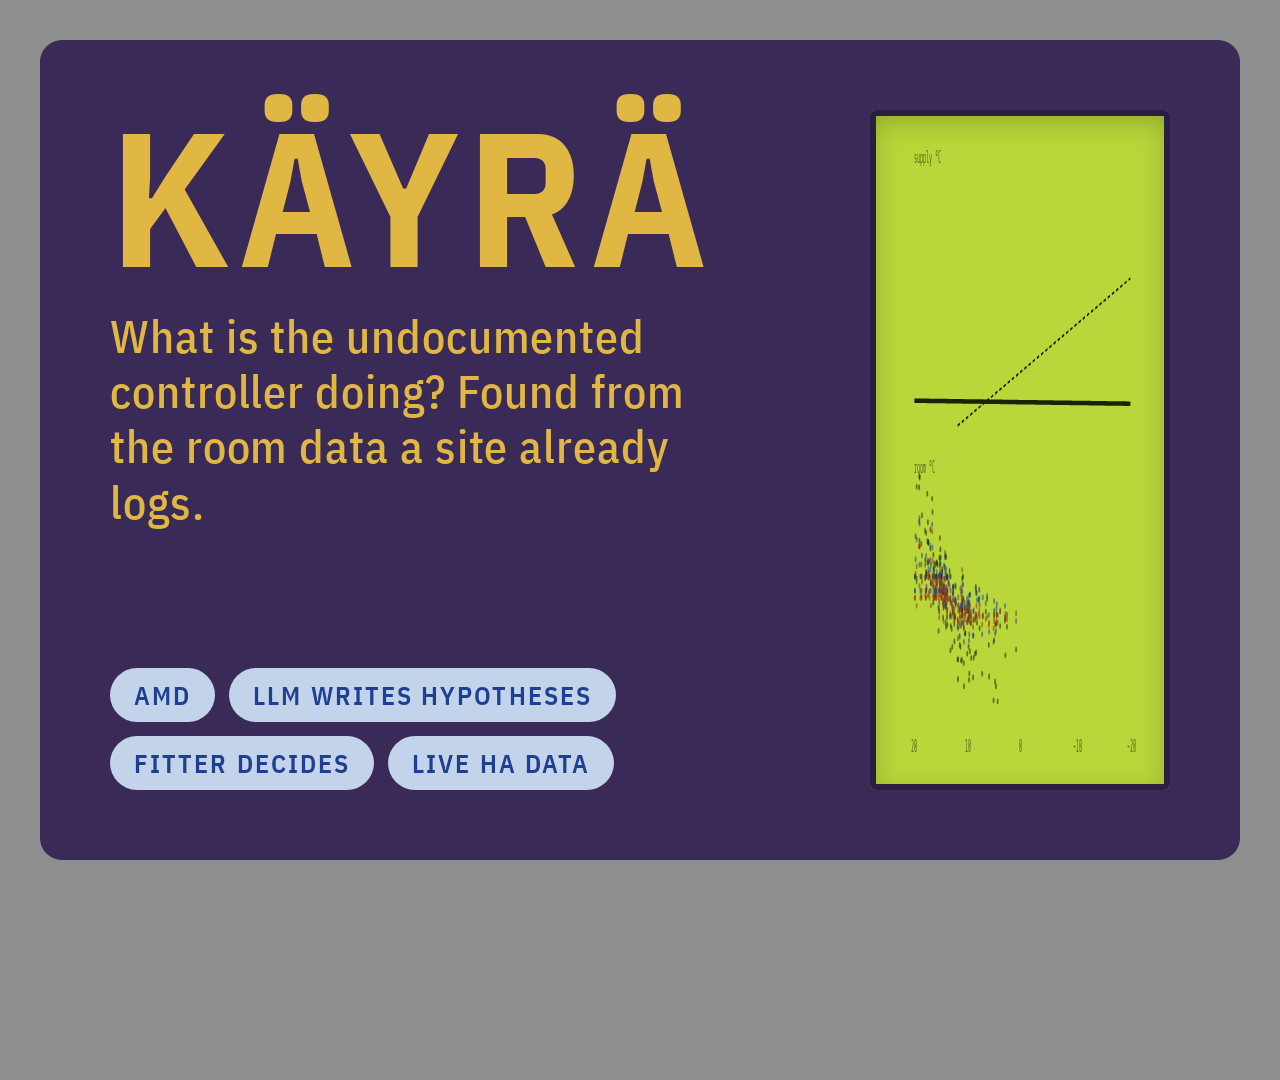
<file: web/cover.html>
<!doctype html>
<html lang="en">
<head>
<meta charset="utf-8">
<title>Käyrä cover</title>
<link rel="stylesheet" href="https://fonts.googleapis.com/css2?family=IBM+Plex+Mono:wght@400;600&family=IBM+Plex+Sans+Condensed:wght@500;600;700&family=Share+Tech+Mono&display=swap">
<style>
  /* 1920x1080 cover: faceplate left with the name, LCD right with the real curve and days */
  :root { --plate: #3a2a57; --gold: #e0b743; --glass: #b9d63a; --ink: #17240a; --dim: #55701a; --key: #c3d4ea; --key-ink: #1f3f93; --housing: #8c8f8e; }
  html, body { margin: 0; width: 1920px; height: 1080px; background: var(--housing); overflow: hidden; }
  .plate { position: absolute; inset: 40px; background: var(--plate); border-radius: 22px; display: grid; grid-template-columns: 720px 1fr; gap: 40px; padding: 70px; box-sizing: border-box; }
  .left { display: flex; flex-direction: column; justify-content: space-between; color: var(--gold); }
  h1 { font: 700 190px/0.9 "IBM Plex Sans Condensed", "Arial Narrow", sans-serif; letter-spacing: .04em; margin: 0; }
  .sub { font: 500 46px/1.2 "IBM Plex Sans Condensed", sans-serif; letter-spacing: .02em; max-width: 620px; margin-top: 28px; }
  .tags { display: flex; flex-wrap: wrap; gap: 14px; }
  .tags span { font: 600 26px/1 "IBM Plex Sans Condensed", sans-serif; letter-spacing: .08em; text-transform: uppercase; color: var(--key-ink); background: var(--key); border-radius: 999px; padding: 14px 24px; }
  .lcd { background: var(--glass); border-radius: 6px; box-shadow: inset 0 0 0 6px #2a1f40, inset 0 8px 30px rgba(0,0,0,.25); position: relative; }
  svg { position: absolute; inset: 30px; width: calc(100% - 60px); height: calc(100% - 60px); }
  svg text { font: 24px "Share Tech Mono", monospace; fill: var(--dim); }
</style>
</head>
<body>
<div class="plate">
  <div class="left">
    <div>
      <h1>KÄYRÄ</h1>
      <div class="sub">What is the undocumented controller doing? Found from the room data a site already logs.</div>
    </div>
    <div class="tags"><span>AMD</span><span>LLM writes hypotheses</span><span>Fitter decides</span><span>Live HA data</span></div>
  </div>
  <div class="lcd"><svg id="c" viewBox="0 0 1000 820" preserveAspectRatio="none"></svg></div>
</div>
<script>
(async () => {
  const pts = await (await fetch("artifacts/points.json")).json();
  const real = await (await fetch("artifacts/real.json")).json();
  const svg = document.getElementById("c");
  const X = (t) => 60 + ((20 - t) / 40) * 900;            // +20 left to -20 right, as heating curves are printed
  const Ys = (v) => 380 - ((v - 20) / 60) * 340;          // supply 20..80
  const Yr = (v) => 780 - ((v - 19) / 7) * 330;           // room 19..26
  let s = "";
  for (const t of [20, 10, 0, -10, -20]) s += `<text x="${X(t) - 14}" y="810">${t}</text>`;
  s += `<text x="60" y="30">supply °C</text><text x="60" y="440">room °C</text>`;
  const cols = ["#17240a", "#1f3f93", "#9a2f0c"], rooms = ["kitchen", "fireplace", "tv"];
  rooms.forEach((r, i) => { for (const d of pts.days) if (d[r] != null && d.out <= 20 && d.out >= -20) s += `<circle cx="${X(d.out)}" cy="${Yr(d[r])}" r="4" fill="${cols[i]}" opacity=".55"/>`; });
  for (const [lid, L] of Object.entries(real.simple || {})) {
    const th = L.theta; let d = "";
    for (let t = 20; t >= -20; t -= 0.5) { const v = th.level + th.slope * t; if (t >= th.cutoff || v < 20 || v > 80) continue; d += (d ? "L" : "M") + X(t) + "," + Ys(v); }
    s += `<path d="${d}" fill="none" stroke="#17240a" stroke-width="${lid === "up" ? 6 : 3}" ${lid === "up" ? "" : 'stroke-dasharray="10 8"'}/>`;
  }
  svg.innerHTML = s;
  document.body.dataset.ready = "1";
})();
</script>
</body>
</html>
</file>
